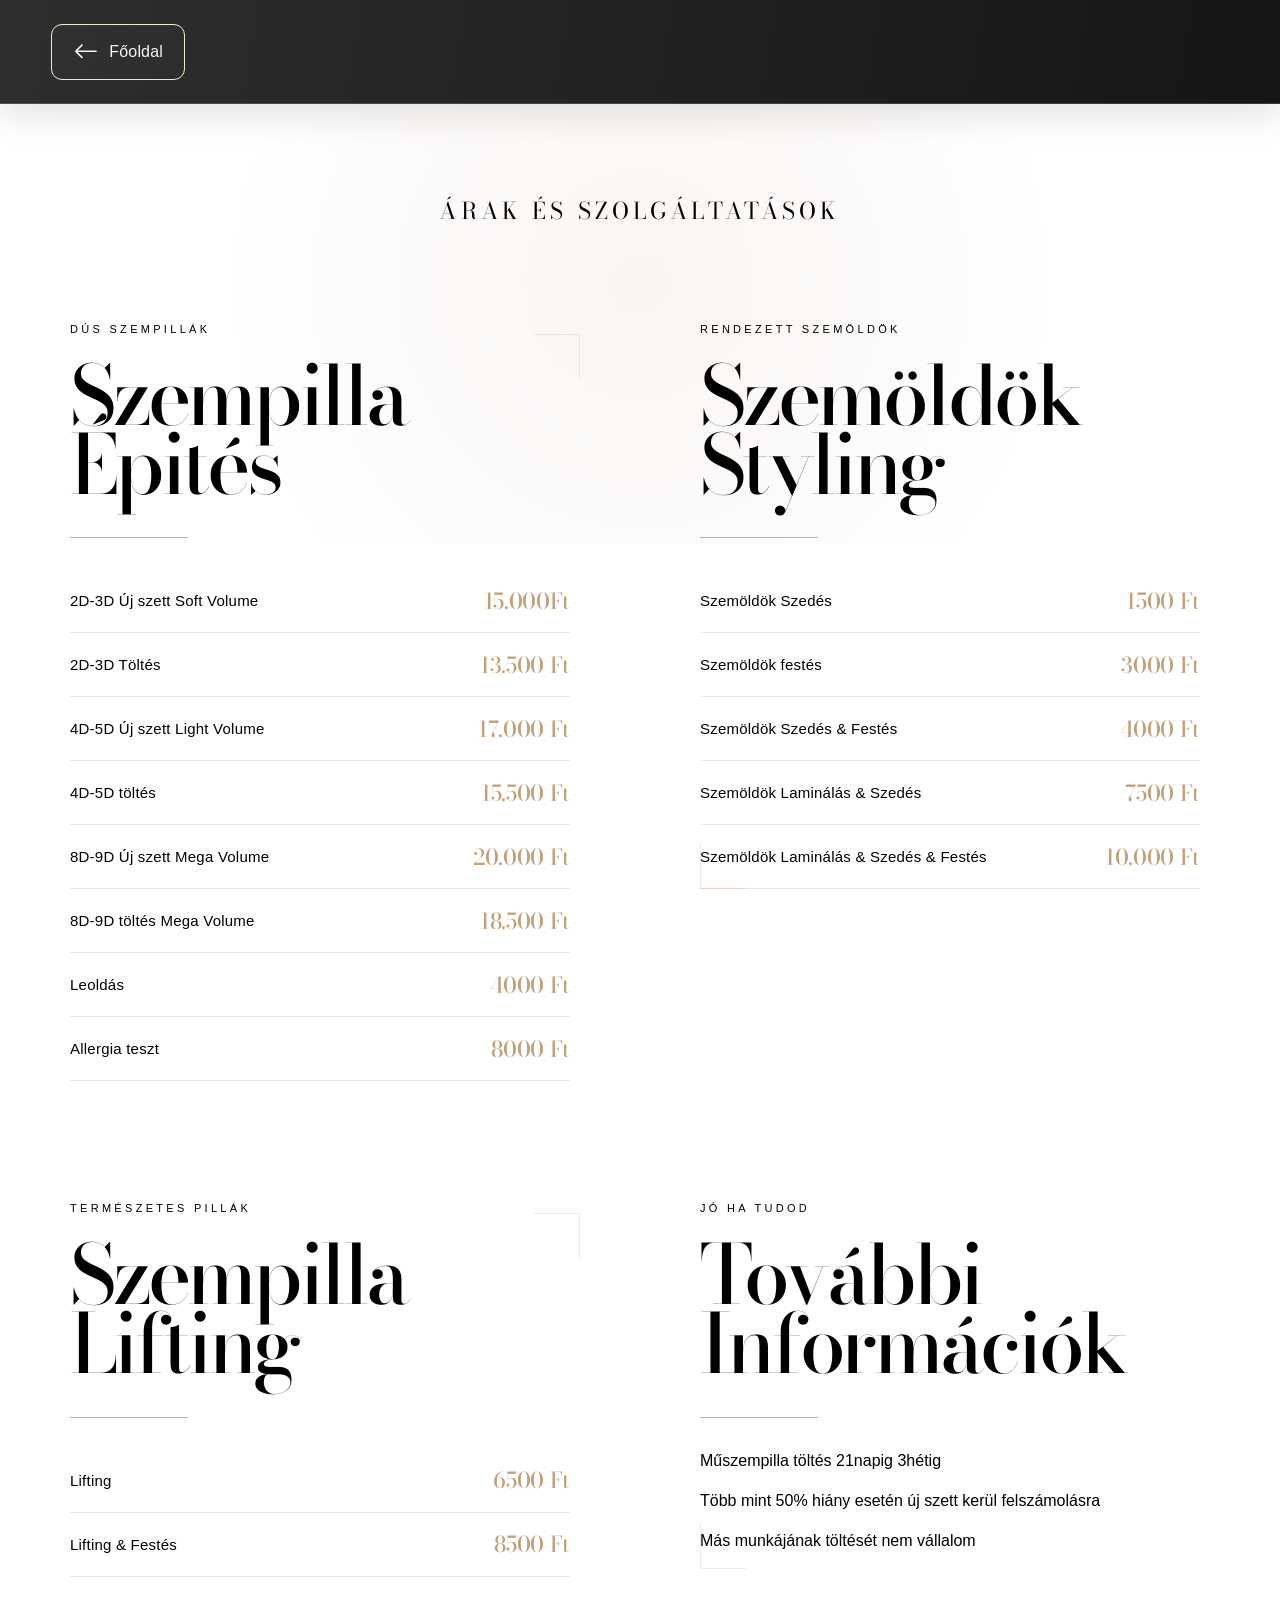
<file: arlista.html>
<!DOCTYPE html>
<html lang="hu">

<head>
<meta charset="UTF-8">
<meta name="viewport" content="width=device-width, initial-scale=1.0">
<link href="https://cdn.jsdelivr.net/npm/bootstrap@5.3.5/dist/css/bootstrap.min.css" rel="stylesheet" integrity="sha384-SgOJa3DmI69IUzQ2PVdRZhwQ+dy64/BUtbMJw1MZ8t5HZApcHrRKUc4W0kG879m7" crossorigin="anonymous">
<script src="https://cdn.jsdelivr.net/npm/bootstrap@5.3.5/dist/js/bootstrap.bundle.min.js" integrity="sha384-k6d4wzSIapyDyv1kpU366/PK5hCdSbCRGRCMv+eplOQJWyd1fbcAu9OCUj5zNLiq" crossorigin="anonymous"></script>
<link rel="stylesheet" href="https://cdn.jsdelivr.net/npm/bootstrap-icons@1.12.1/font/bootstrap-icons.min.css">
<link rel="preconnect" href="https://fonts.gstatic.com" crossorigin>
<link href="https://fonts.googleapis.com/css2?family=Anton&family=Damion&family=Dancing+Script&family=Edu+NSW+ACT+Hand+Pre:wght@400..700&family=Itim&family=Lilita+One&family=Lora:ital,wght@0,400..700;1,400..700&family=Moon+Dance&family=Oswald:wght@200..700&family=Playfair+Display:ital,wght@0,400..900;1,400..900&display=swap" rel="stylesheet">
<link href="https://fonts.googleapis.com/css2?family=Bodoni+Moda:wght@400;500;600&display=swap" rel="stylesheet">
<link id="main-css" rel="stylesheet" href="arlista.css">
</head>
<body>

<header class="luxoria-header">
<a href="index.html" class="home-button" aria-label="Vissza a főoldalra">
<i class="bi bi-arrow-left" aria-hidden="true"></i>
<span> Főoldal</span>
</a>
</header>


<main class="price-page">
<section class="page-intro">
<h1>Árak és Szolgáltatások</h1>
</section>

<section class="price-list" aria-label="Sminktetoválás árlista">
<article class="price-category">


<p class="category-eyelash">Dús Szempillák</p>
<h2>
<span>Szempilla</span>
<span>Épités</span>
</h2>
<div class="category-line" aria-hidden="true"></div>
<div class="price-row">
<span class="service-name"> 2D-3D Új szett Soft Volume</span>
<span class="service-price">15.000Ft</span>
</div>
<div class="price-row">
<span class="service-name">2D-3D Töltés</span>
<span class="service-price">13.500 Ft</span>
</div>
<div class="price-row">
<span class="service-name">4D-5D Új szett Light Volume</span>
<span class="service-price">17.000 Ft</span>
</div>
<div class="price-row">
<span class="service-name">4D-5D töltés</span>
<span class="service-price">15.500 Ft</span>
</div>
<div class="price-row">
<span class="service-name">8D-9D Új szett Mega Volume</span>
<span class="service-price">20.000 Ft</span>
</div>
<div class="price-row">
<span class="service-name">8D-9D töltés Mega Volume</span>
<span class="service-price">18.500 Ft</span>
</div>
<div class="price-row">
<span class="service-name">Leoldás</span>
<span class="service-price">4000 Ft</span>
</div>
<div class="price-row">
<span class="service-name">Allergia teszt</span>
<span class="service-price">8000 Ft</span>
</div>
</article>



<article class="price-category">
<p class="category-eyebrow">Rendezett Szemöldök</p>
<h2>
<span>Szemöldök</span>
<span>Styling</span>
</h2>
<div class="category-line" aria-hidden="true"></div>
<div class="price-row">
<span class="service-name">Szemöldök Szedés</span>
<span class="service-price">1500 Ft</span>
</div>
<div class="price-row">
<span class="service-name">Szemöldök festés</span>
<span class="service-price">3000 Ft</span>
</div>
<div class="price-row">
<span class="service-name">Szemöldök Szedés & Festés</span>
<span class="service-price">4000 Ft</span>
</div>
<div class="price-row">
<span class="service-name">Szemöldök Laminálás & Szedés</span>
<span class="service-price">7500 Ft</span>
</div>
<div class="price-row">
<span class="service-name">Szemöldök Laminálás & Szedés & Festés</span>
<span class="service-price">10.000 Ft</span>
</div>
</article>


<article class="price-category">
<p class="category-lifting">Természetes Pillák</p>
<h2>
<span>Szempilla</span>
<span>Lifting</span>
</h2>
<div class="category-line" aria-hidden="true"></div>
<div class="price-row">
<span class="service-name">Lifting</span>
<span class="service-price">6500 Ft</span>
</div>
<div class="price-row">
<span class="service-name">Lifting & Festés</span>
<span class="service-price">8500 Ft</span>
</div>
</article>


<article class="price-category">
<p class="category-informaciok">Jó ha tudod</p>
<h2>
<span>További</span>
<span>Információk</span>
</h2>
<div class="category-line" aria-hidden="true"></div>
<p>Műszempilla töltés 21napig 3hétig</p>
<p>Több mint 50% hiány esetén új szett kerül felszámolásra</p>
<p>Más munkájának töltését nem vállalom</p>

</article>
</file>
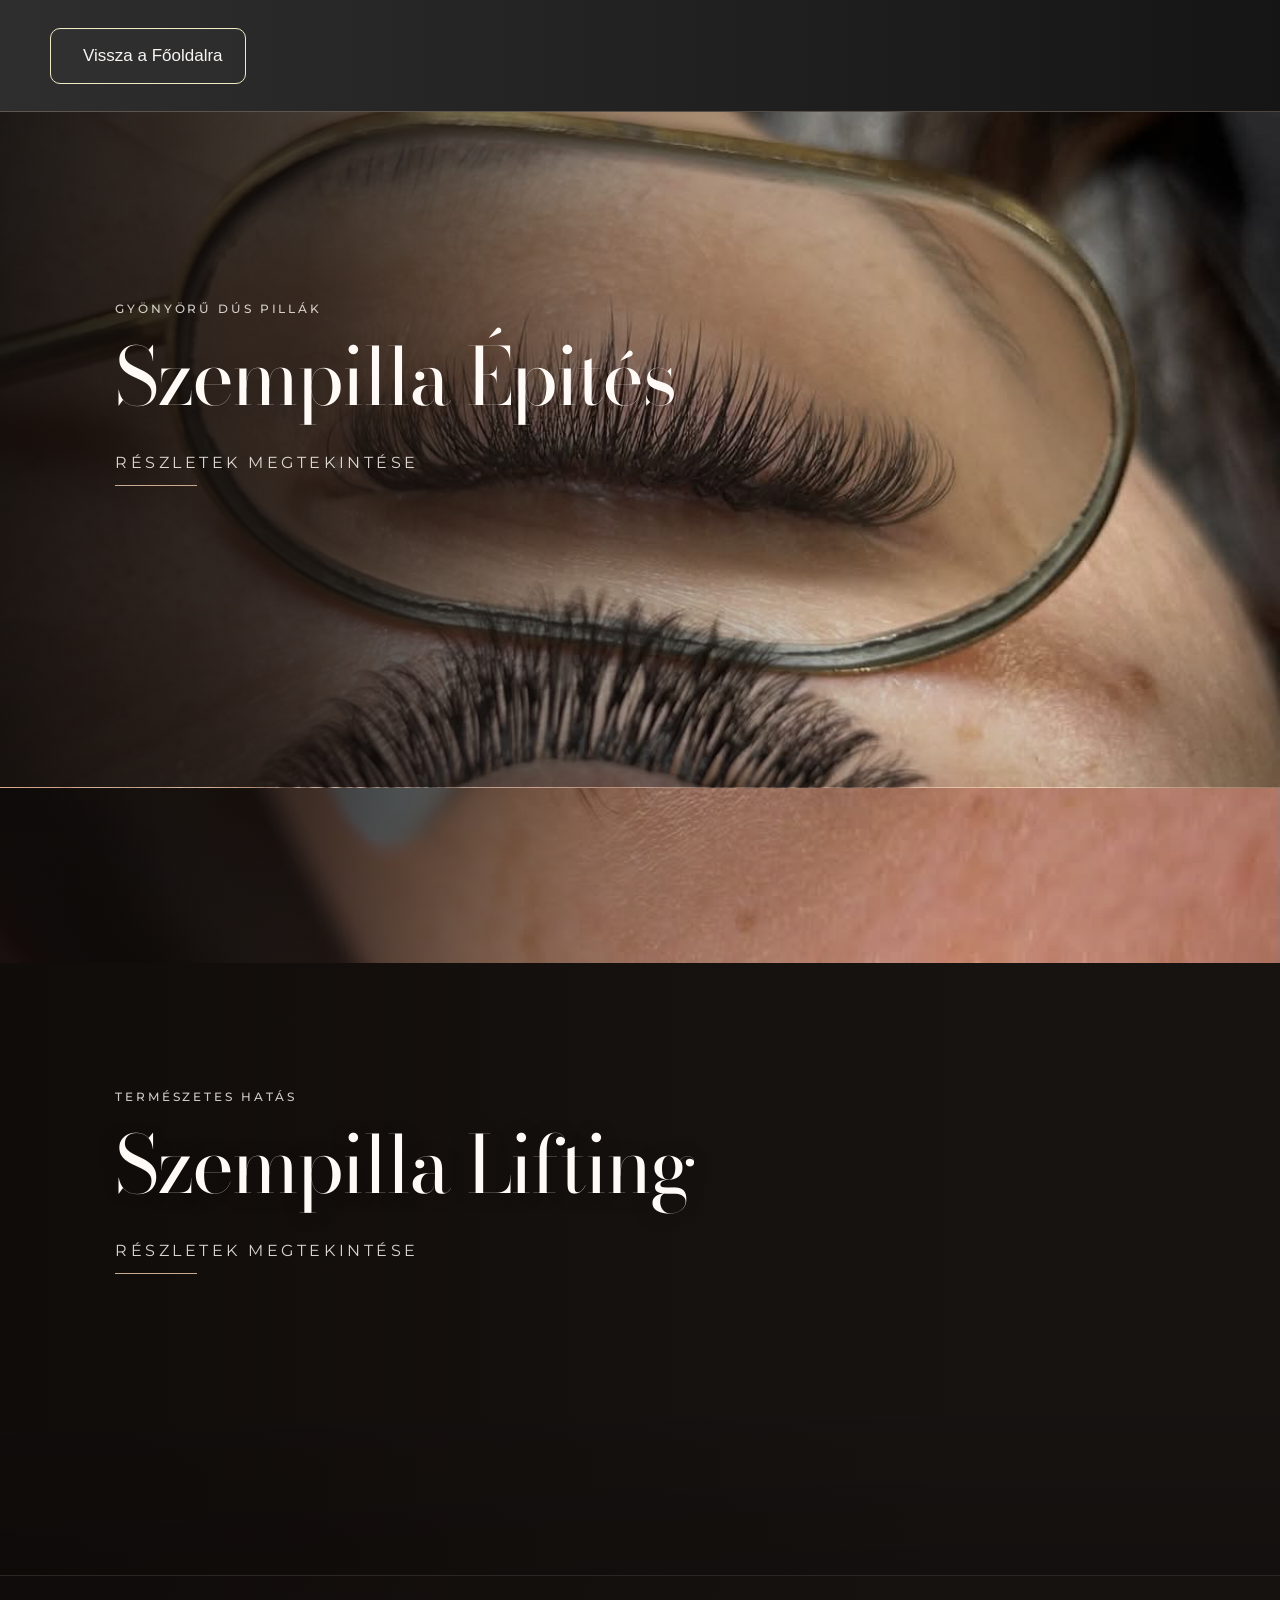
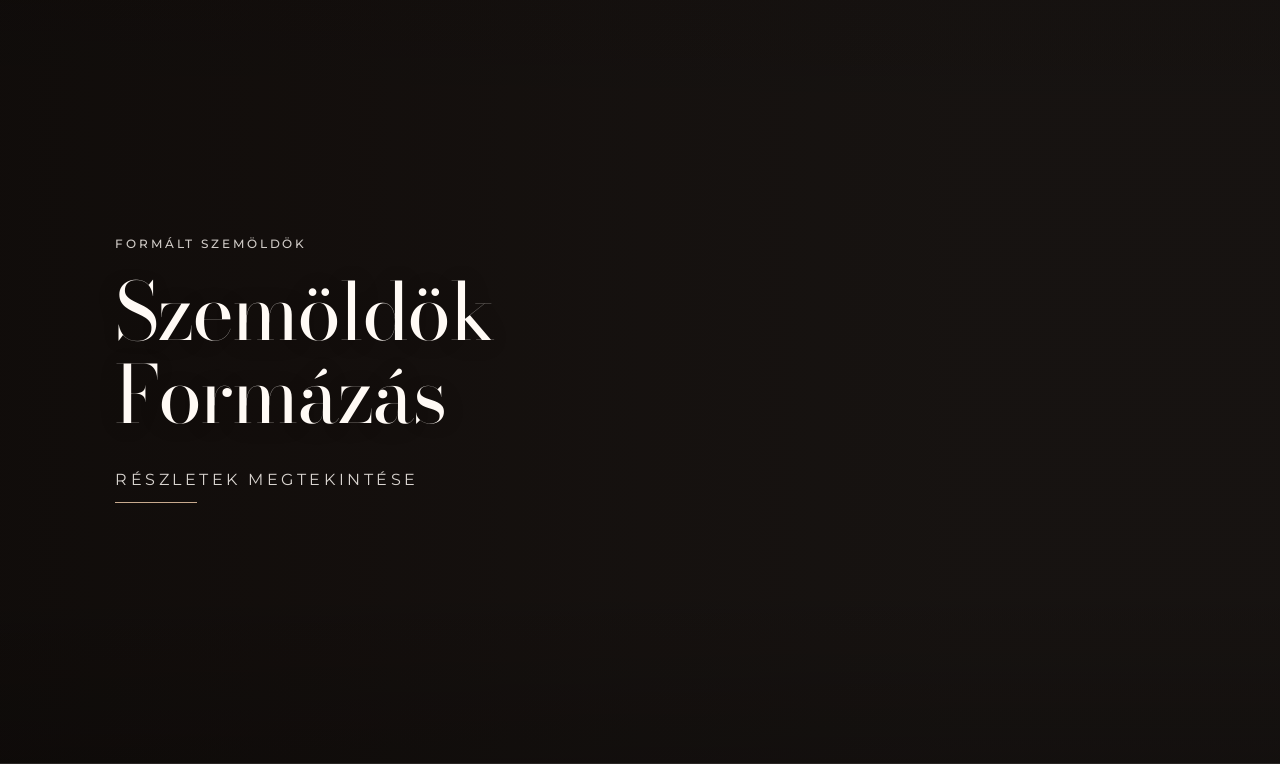
<file: portfolio-elooldal.html>
<!DOCTYPE html>
<html lang="hu">
<head>
<meta charset="UTF-8">
<meta name="viewport" content="width=device-width, initial-scale=1.0">
<meta name="theme-color" content="#f8f4ef">
<title>Luxória Beauty Art – Portfólió</title>
<!-- Google Fonts -->
<link rel="preconnect" href="https://fonts.googleapis.com">
<link rel="preconnect" href="https://fonts.gstatic.com" crossorigin><link href="https://fonts.googleapis.com/css2?family=Bodoni+Moda:opsz,wght@6..96,400;6..96,500&family=Montserrat:wght@400;500;600&display=swap" rel="stylesheet">
<!-- Saját CSS -->
<link rel="stylesheet" href="portfolio-elooldal.css">
</head>

    <body>

   <header class="luxoria-header">
   <a href="index.html" class="home-button" aria-label="Vissza a főoldalra">
   <i class="bi bi-arrow-left"></i>
   <span>Vissza a Főoldalra</span>
   </a>
   </header>

    <!-- PORTFÓLIÓ -->
    <main class="portfolio">


    <!-- SZEMpilla rakas -->
    <article class="portfolio-card portfolio-card--brows">
    <div class="portfolio-copy">
    <p class="kategoria">
    Gyönyörű dús pillák
    </p>
    <h1>
    Szempilla Épités <br>
    </h1>
    <a href="portfolio-elolap-vadaszmoni.jfif " class="details-link">
    <span>Részletek megtekintése</span>
    <span class="details-line"></span>
    </a>
    </div>
    </article>


    <!-- lifting -->
    <article class="portfolio-card portfolio-card--lips">
    <div class="portfolio-copy">
    <p class="kategoria">
    Természetes Hatás
    </p>
    <h2>Szempilla Lifting<br>
    </h2>
    <a href="portfolio-elolap2-vadaszmoni.jfif " class="details-link">
    <span> Részletek megtekintése</span>
    <span class="details-line"></span>
    </a>
    </div>
    </article>


    <!-- SZEMöldök -->
    <article class="portfolio-card portfolio-card--liner">
    <div class="portfolio-copy">
    <p class="kategoria">
    Formált Szemöldök
    </p>
    <h2>
    Szemöldök<br>
    Formázás
    </h2>
    <a href="portfolio-elolap3-vadaszmoni.jfif " class="details-link"> 
    <span>Részletek megtekintése</span>
    <span class="details-line"></span>
    </a>
    </div>

    </article>
    </main>

</body>
</html>
</file>
<file: arlista.css>
@font-face{
font-family:"DidotPro";
src:url("webfont-type/font.woff2") format("woff2"),url("webfont-type/font.woff") format("woff");
font-weight:200;
font-style:normal;
font-display:swap;
}
:root{
--paper:#f8f4ef;
--paper-strong:#fffdf9;
--ink:#332d29;
--taupe:#a98d78;
--champagne:#c8aa8e;
--white:#fffdf9;
--header-height:104px;
--header-background:#2e2e2e;
--header-background-end:#151515;
--header-text:#f7f4f2;
--header-border:#f1e9c4;
}
*{
box-sizing:border-box;
}
html{
min-width:300px;
scroll-behavior:smooth;
background:var(--page-background);
}
body{
margin:0;
min-width:300px;
min-height:100vh;
background:linear-gradient(180deg,var(--page-background) 0%,var(--page-background-soft) 100%);
color:var(--body-text);
font-family:"Montserrat",Arial,sans-serif;
font-weight:300;
}
a{
-webkit-tap-highlight-color:transparent;
}
.luxoria-header{
position:relative;
top:0;
z-index:50;
width:100%;
min-height:var(--header-height);
padding:calc(17px + env(safe-area-inset-top)) clamp(18px,4vw,52px) 17px;
display:flex;
align-items:center;
justify-content:flex-start;
background:linear-gradient(100deg,var(--header-background) 0%,var(--header-background-end) 100%);
border-bottom:1px solid rgba(230,195,168,.2);
box-shadow:0 12px 32px rgba(46,27,20,.12);
}
.home-button{
min-height:56px;
padding:0 21px;
display:inline-flex;
align-items:center;
justify-content:center;
gap:11px;
border:1px solid var(--header-border);
border-radius:11px;
color:var(--header-text);
background:rgba(255,255,255,.015);
font-family:"Montserrat",Arial,sans-serif;
font-size:16px;
font-weight:400;
line-height:1;
letter-spacing:.01em;
text-decoration:none;
box-shadow:inset 0 1px 0 rgba(255,255,255,.035);
transition:color .25s ease,border-color .25s ease,background-color .25s ease,transform .25s ease;
}
.home-button i{
font-size:25px;
line-height:1;
}
.home-button:hover{
color:#fff5ed;
border-color:#dfaa84;
background:rgba(255,255,255,.055);
transform:translateY(-1px);
}
.home-button:active{
transform:translateY(0);
}
.home-button:focus-visible{
outline:2px solid #e8bd9e;
outline-offset:4px;
}
.price-page{
position:relative;
width:100%;
padding:0 clamp(20px,5vw,72px);
overflow:hidden;
}
.price-page::before{
content:"";
position:absolute;
top:-80px;
left:50%;
width:min(1100px,95vw);
height:520px;
transform:translateX(-50%);
background:radial-gradient(circle,rgba(194,147,112,.09) 0%,rgba(194,147,112,0) 68%);
pointer-events:none;
}
.page-intro{
position:relative;
z-index:1;
width:min(100%,760px);
margin: 0 auto;
padding:76px 0 82px;
text-align:center;
}
.page-intro h1{
margin:0;
color:var(--main-title);
font-family:"Bodoni Moda";
font-size:clamp(18px,2vw,23px);
font-weight:400;
line-height:1.45;
letter-spacing:.18em;
text-transform:uppercase;
}
.price-list{
position:relative;
z-index:1;
width:min(100%,var(--content-width));
margin:0 auto;
padding:0 0 120px;
display:grid;
grid-template-columns:1fr;
gap:106px;
}
.price-category{
width:100%;
}
.category-eyelash,
.category-lifting,
.category-eyebrow,
.category-informaciok{
margin:0 0 24px;
color:var(--eyebrow);
font-family:"Montserrat",Arial,sans-serif;
font-size:11px;
font-weight:500;
line-height:1.4;
letter-spacing:.30em;
text-transform:uppercase;
}
.price-category h2{
margin:0;
color:var(--heading);
font-family:"Bodoni Moda","DidotPro",Didot,serif;
font-size:clamp(54px,7vw,82px);
font-weight:500;
line-height:.84;
letter-spacing:-.045em;
}
.price-category h2 span{
display:block;
}
.category-line{
width:118px;
height:1px;
margin:38px 0 31px;
background: #bab689
}

.price-row{
position:relative;
min-height:64px;
padding:19px 0;
display:flex;
align-items:center;
justify-content:space-between;
gap:24px;
border-bottom:1px solid rgba(180,136,103,.22);
}

.price-row:first-of-type{
border-top:1px solid rgba(180,136,103,.22);
}

.service-name{
color:var(--body-text);
font-family:"Montserrat",Arial,sans-serif;
font-size:15px;
font-weight:300;
line-height:1.55;
letter-spacing:.015em;
}

.service-price{
flex-shrink:0;
color:#c2a17a;
font-family:"Bodoni Moda","DidotPro",Didot,serif;
font-size:22px;
font-weight:500;
line-height:1;
letter-spacing:-.015em;
white-space:nowrap;
}



.price-category{
position:relative;
}

.price-category::after{
content:"";
position:absolute;
top:12px;
right:0;
width:46px;
height:46px;
border-top:1px solid rgba(180,136,103,.18);
border-right:1px solid rgba(180,136,103,.18);
pointer-events:none;
}

.price-category:nth-child(even)::after{
top:auto;
right:auto;
bottom:0;
left:0;
border-top:0;
border-right:0;
border-bottom:1px solid rgba(180,136,103,.18);
border-left:1px solid rgba(180,136,103,.18);
}

.price-category:hover .category-line{
width:164px;
}

.category-line{
transition:width .45s ease;
}

.price-row{
transition:
padding-left .3s ease,
padding-right .3s ease,
background-color .3s ease;
}

.price-row:hover{
padding-left:10px;
padding-right:10px;
background:rgba(187,143,109,.035);
}

.price-row:hover .service-price{
color:var(--price-strong);
}

.service-price{
transition:color .25s ease;
}

.luxoria-footer{
width:100%;
height:34px;
background:var(--header-background);
border-top:1px solid rgba(207,170,141,.25);
}

/* ===========================
   Desktop
=========================== */

@media (min-width:1050px){

.price-list{
grid-template-columns:repeat(2,minmax(0,1fr));
column-gap:120px;
row-gap:120px;
align-items:start;
}

.price-category{
padding-right:10px;
}

.page-intro{
padding:90px 0 95px;
}

.price-page{
padding-inline:70px;
}

}


/* ===========================
   Tablet
=========================== */

@media (min-width:700px) and (max-width:1049px){

.price-list{
grid-template-columns:1fr 1fr;
gap:70px;
}

.price-category h2{
font-size:60px;
}

.page-intro{
padding:75px 0;
}

}


/* ===========================
   Mobil
=========================== */

@media (max-width:699px){

:root{
--header-height:90px;
}

.luxoria-header{

padding:10px;
}

.home-button{
width:100%;
max-width:320px;
}

.page-intro{
padding:55px 0 45px;
}

.page-intro h1{
font-size:17px;
letter-spacing:.14em;
}

.price-page{
padding-inline:22px;
}

.price-list{
gap:70px;
padding-bottom:70px;
}

.price-category h2{
font-size:48px;
line-height:.92;
}

.category-line{
width:85px;
margin:26px 0;
}

.price-row{
padding:16px 0;
gap:14px;
}

.service-name{
font-size:14px;
}

.service-price{
font-size:19px;
}

.price-row--primary .service-price{
font-size:22px;
}

.price-category::after{
display:none;
}

.price-row:hover{
padding-left:0;
padding-right:0;
background:transparent;
}

.category-line,
.price-category:hover .category-line{
width:85px;
}

}


/* ===========================
   Kis mobil
=========================== */

@media (max-width:430px){

.price-page{
padding-inline:18px;
}

.price-category h2{
font-size:40px;
}

.service-name{
font-size:13px;
}

.service-price{
font-size:17px;
}

.price-row--primary .service-price{
font-size:20px;
}

.home-button{
font-size:14px;
min-height:52px;
}

.home-button i{
font-size:20px;
}

}
</file>
<file: portfolio-elooldal.css>
/* =========================================
LUXÓRIA PORTFÓLIÓ OLDAL
Mobil-first: 300px-től desktop méretig
========================================= */
:root{
--paper:#f8f4ef;
--paper-strong:#fffdf9;
--ink:#332d29;
--taupe:#a98d78;
--champagne:#c8aa8e;
--white:#fffdf9;
--header-height:104px;
--header-background:#2e2e2e;
--header-background-end:#151515;
--header-text:#f7f4f2;
--header-border:#f1e9c4;
}
*{
box-sizing:border-box;
}
html{
scroll-behavior:smooth;
}
body{
margin:0;
min-width:300px;
background:#171311;
color:var(--white);
font-family:"Montserrat",Arial,sans-serif;
}
button,
a{
-webkit-tap-highlight-color:transparent;
}
/* =========================================
FEJLÉC
========================================= */
.luxoria-header{
position:fixed;
top:0;
z-index:20;
width:100%;
min-height:var(--header-height);
padding:calc(16px + env(safe-area-inset-top)) 22px 16px;
display:flex;
align-items:center;
justify-content:flex-start;
background:linear-gradient(90deg,var(--header-background) 0%,var(--header-background-end) 100%);
border-bottom:1px solid rgba(230,195,168,.28);
}
.home-button{
min-width:132px;
min-height:54px;
padding:0 20px;
display:inline-flex;
align-items:center;
justify-content:center;
gap:10px;
border:1px solid var(--header-border);
border-radius:10px;
color:var(--header-text);
background:rgba(255,255,255,.015);
font-family:Arial,Helvetica,sans-serif;
font-size:17px;
font-weight:500;
line-height:1;
text-decoration:none;
box-shadow:inset 0 1px 0 rgba(255,255,255,.04);
transition:background-color .2s ease,border-color .2s ease,color .2s ease,transform .2s ease;
}
.home-button i,
.home-icon{
font-size:24px;
line-height:1;
}
.home-button:hover{
color:#f4ddca;
border-color:#e9e4cf;
background:rgba(255,255,255,.05);
transform:translateY(-1px);
}
.home-button:active{
transform:translateY(0);
}
.home-button:focus-visible{
outline:2px solid #f0c6a7;
outline-offset:4px;
}
/* =========================================
PORTFÓLIÓ
========================================= */
.portfolio{
width:100%;
}
.portfolio-card{
position:relative;
isolation:isolate;
min-height:clamp(440px,75vh,760px);
display:flex;
align-items:center;
overflow:hidden;
background-size:cover;
background-repeat:no-repeat;
background-position:center;
background-attachment:scroll;
border-bottom:1px solid rgba(255,255,255,.08);
}
.portfolio-card::before{
content:"";
position:absolute;
inset:0;
z-index:-1;
background:linear-gradient(90deg,rgba(16,12,10,.91) 0%,rgba(18,13,11,.77) 22%,rgba(18,13,11,.30) 47%,rgba(18,13,11,.02) 72%);
pointer-events:none;
}
.portfolio-card::after{
content:"";
position:absolute;
inset:0;
z-index:-1;
background:linear-gradient(180deg,rgba(0,0,0,.06),transparent 24%,transparent 76%,rgba(0,0,0,.16));
pointer-events:none;
}
/* =========================================
KÉPEK
========================================= */
.portfolio-card--brows{
background-image:url("portfolio-elolap-vadaszmoni.jfif ");
background-position:30% center;
}
.portfolio-card--lips{
background-image:url("portfolio-elolap2-vadaszmoni.jfif");
background-position:64% center;
}
.portfolio-card--liner{
background-image:url("portfolio-elolap3-vadaszmoni.jfif ");
background-position:20% center;
}
/* =========================================
SZÖVEGES RÉSZ
========================================= */
.portfolio-copy{
width:min(82%,520px);
margin-left:clamp(26px,6vw,92px);
padding:48px 0;
}
.kategoria{
margin:0 0 20px;
font-size:clamp(8px,2.2vw,12px);
font-weight:500;
letter-spacing:.24em;
text-transform:uppercase;
color:rgba(255,250,245,.80);
}
.portfolio-copy h1,
.portfolio-copy h2{
margin:0;
font-family:"Bodoni Moda",Didot,serif;
font-size:clamp(42px,11vw,76px);
font-weight:400;
line-height:1.04;
letter-spacing:-.025em;
color:#fffaf5;
text-shadow:0 2px 24px rgba(0,0,0,.18);
}
.details-link{
width:fit-content;
margin-top:34px;
display:inline-flex;
flex-direction:column;
gap:13px;
color:rgba(255,250,245,.84);
text-decoration:none;
text-transform:uppercase;
font-size:clamp(12px,2.3vw,16px);
letter-spacing:.22em;
}
.details-line{
width:82px;
height:1px;
background:var(--champagne);
transform-origin:left;
transition:width .28s ease;
}
.details-link:hover .details-line{
width:132px;
}
/* =========================================
MOBIL – 430 PX ALATT
========================================= */
@media screen and (max-width:430px){
:root{
--header-height:92px;
}
.luxoria-header{
padding:calc(14px + env(safe-area-inset-top)) 14px 14px;
}
.home-button{
min-width:auto;
min-height:48px;
padding:0 14px;
gap:7px;
font-size:15px;
}
.home-button i,
.home-icon{
font-size:21px;
}
.portfolio-card{
min-height:500px;
background-attachment:scroll;
}
.portfolio-card::before{
background:linear-gradient(90deg,rgba(16,12,10,.88) 0%,rgba(18,13,11,.68) 32%,rgba(18,13,11,.22) 68%,rgba(18,13,11,.04) 100%);
}
.portfolio-copy{
width:74%;
margin-left:26px;
padding:42px 0;
}
.kategoria{
margin-bottom:16px;
}
.portfolio-copy h1,
.portfolio-copy h2{
font-size:clamp(38px,11.5vw,52px);
}
.details-link{
margin-top:28px;
}
}
/* =========================================
DESKTOP – 1050 PX FÖLÖTT
========================================= */
@media screen and (min-width:1050px){
:root{
--header-height:112px;
}
.luxoria-header{
padding:calc(18px + env(safe-area-inset-top)) 50px 18px;
}
.home-button{
min-height:56px;
padding:0 22px;
font-size:17px;
}
.portfolio-card{
min-height:calc(100vh - var(--header-height));
background-attachment:fixed;
}
.portfolio-copy{
width:min(46%,620px);
margin-left:clamp(72px,9vw,150px);
padding:70px 0;
}
.portfolio-copy h1,
.portfolio-copy h2{
font-size:clamp(60px,6.2vw,96px);
}
.portfolio-card::before{
background:linear-gradient(90deg,rgba(16,12,10,.94) 0%,rgba(18,13,11,.79) 24%,rgba(18,13,11,.36) 48%,rgba(18,13,11,.04) 75%);
}
}
/* =========================================
MOZGÁSCSÖKKENTÉS
========================================= */
@media (prefers-reduced-motion:reduce){
html{
scroll-behavior:auto;
}
*,
*::before,
*::after{
transition:none!important;
}
.portfolio-card{
background-attachment:scroll;
}
}
</file>
